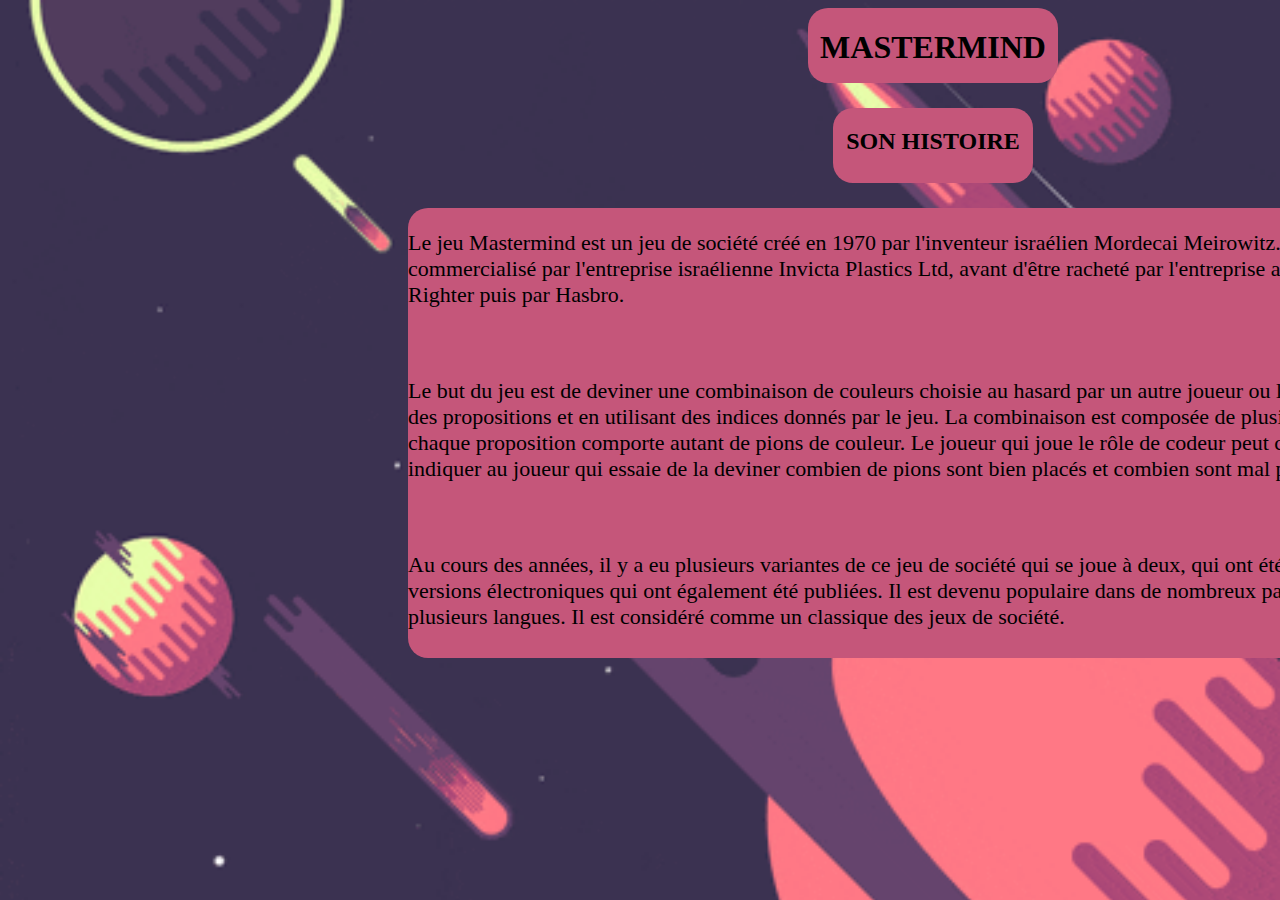
<file: Site/page/HistoireMastermind.html>
<!DOCTYPE html>
<html lang="en">
<head>
    <meta charset="UTF-8">
    <title>Title</title>
    <link rel="stylesheet" type="text/css" href="Dossier CSS/CSS4.css">
</head>
<body>
<div class="histoire">
  <div class="titre">
    <h1>MASTERMIND</h1>
  </div>
  <div class="titre2">
    <h2>SON HISTOIRE</h2>
  </div>
  <div class="SonHistoire">
      <p>Le jeu Mastermind est un jeu de société créé en 1970 par l'inventeur israélien Mordecai Meirowitz. Il a été initialement commercialisé par l'entreprise israélienne Invicta Plastics Ltd, avant d'être racheté par l'entreprise américaine Selchow and Righter puis par Hasbro.</p>
      <br>
      <p>Le but du jeu est de deviner une combinaison de couleurs choisie au hasard par un autre joueur ou le dispositif, en faisant des propositions et en utilisant des indices donnés par le jeu. La combinaison est composée de plusieurs pions de couleur, et chaque proposition comporte autant de pions de couleur. Le joueur qui joue le rôle de codeur peut choisir la combinaison et indiquer au joueur qui essaie de la deviner combien de pions sont bien placés et combien sont mal placés.</p>
      <br>
      <p>Au cours des années, il y a eu plusieurs variantes de ce jeu de société qui se joue à deux, qui ont été créées et il y a eu des versions électroniques qui ont également été publiées. Il est devenu populaire dans de nombreux pays, et a été traduit en plusieurs langues. Il est considéré comme un classique des jeux de société.</p>
  </div>
</div>
</body>
</html>
</file>
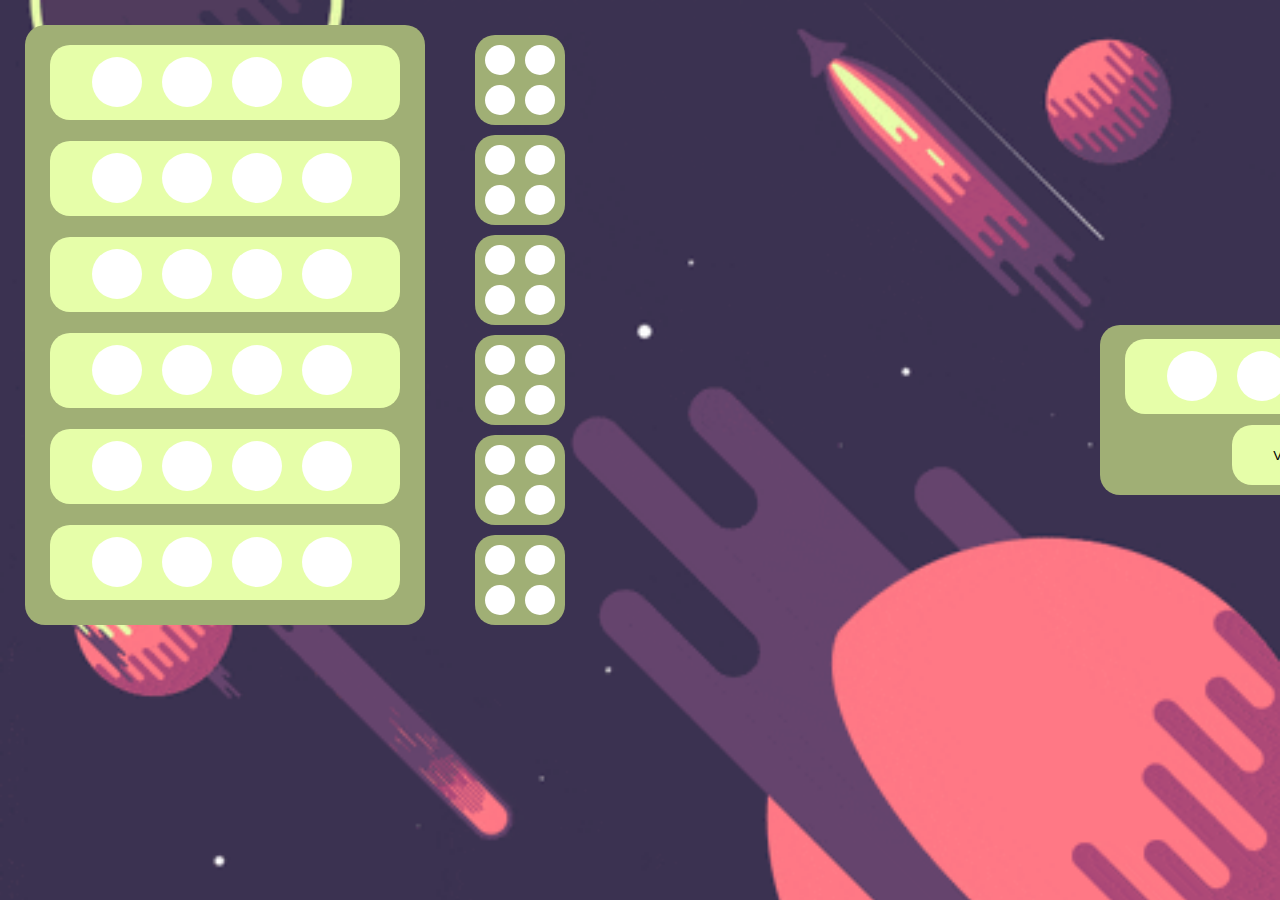
<file: Site/page/Jouer.html>
<!DOCTYPE html>
<html>
<head>
    <title>Mastermind</title>
    <meta charset="UTF-8">
    <meta http-equiv="X-UA-Compatible" content="IE=edge">
    <meta name="viewport" content="width=device-width, initial-scale=1.0">
    <link rel="stylesheet" type="text/css" href="Dossier CSS/CSS3.css">
    <script type="text/javascript" src="Dossier javascript/JeuxMastermind.js" defer>
    </script>
</head>
<body>
    <div class="container">
        <div id="game">
            <a href="Rules.html" ><p>?</p></a>
            <div id="historique" class="historique">
            </div>
            <div class="ValiderCode">
                <div id="groupe-valide" class="Inserer"></div>
                <button id="ButtonValider">Validez</button>
            </div>
            <div class="ChoixCode">
                <div id="groupe-couleurs" class="Code"></div>
                <button id="ButtonStart">Validez</button>
            </div>
        </div>
    </div>
</body>
</html>
</file>
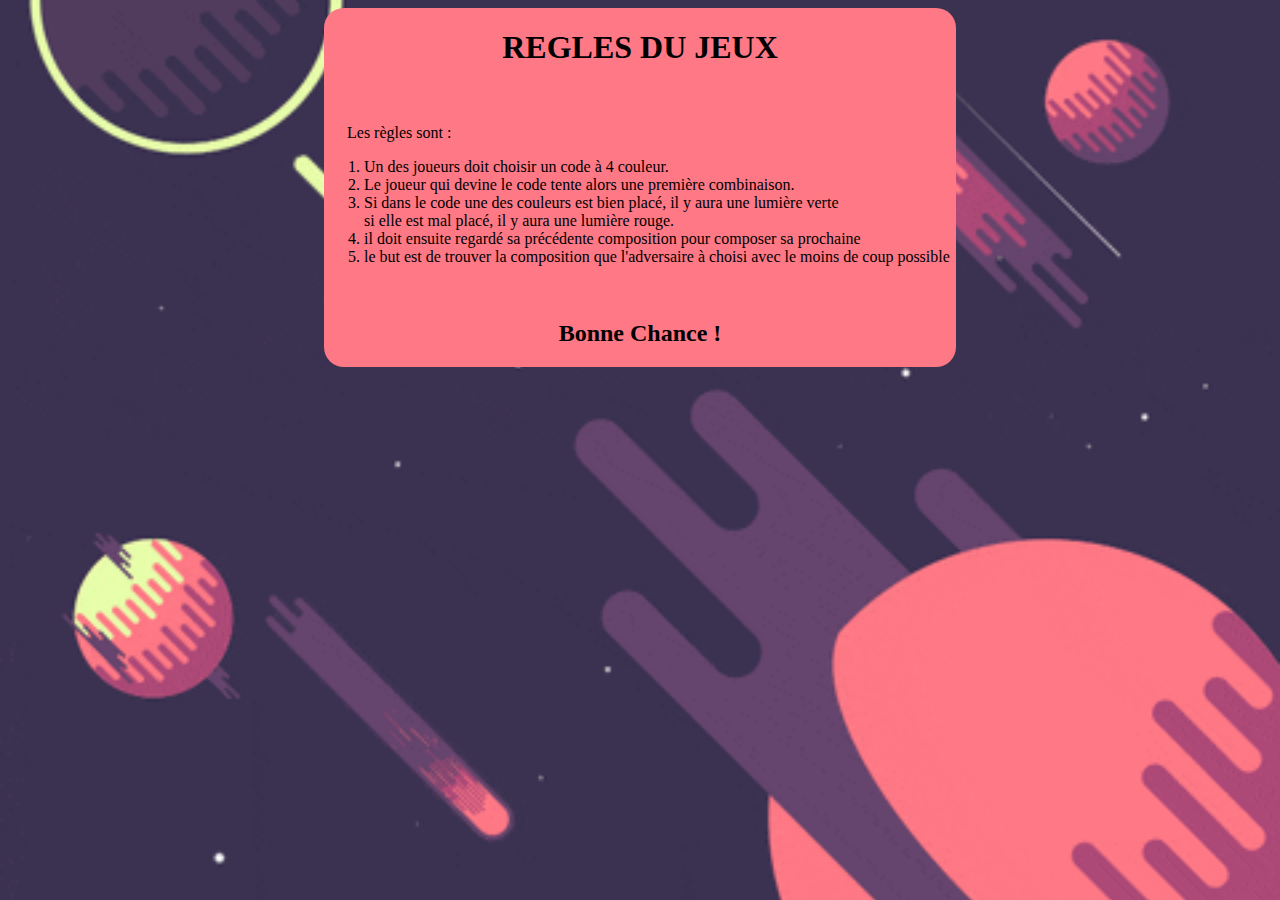
<file: Site/page/Rules.html>
<!DOCTYPE html>
<html lang="fr" xmlns="http://www.w3.org/1999/html">

<head>
    <meta charset="UTF-8" />
    <title>MasterMind</title>
    <link rel = "stylesheet" type= "text/css" href ='Dossier CSS/CSS2.css'/>
</head>


<body>
<div class="rule">
    <h1>REGLES DU JEUX</h1>
    <br>
    <br>
    <div class="titre">
        Les règles sont :
    </div>
    <ol>
        <li>Un des joueurs doit choisir un code à 4 couleur.</li>
        <li>Le joueur qui devine le code tente alors une première combinaison.</li>
        <li>Si dans le code une des couleurs est bien placé, il y aura une lumière verte<br>si elle est mal placé, il y aura une lumière rouge.</li>
        <li>il doit ensuite regardé sa précédente composition pour composer sa prochaine</li>
        <li>le but est de trouver la composition que l'adversaire à choisi avec le moins de coup possible</li>
    </ol>
    <br>
    <h2>Bonne Chance !</h2>
</div>
</body>
</html>
</file>
<file: Site/page/Dossier CSS/CSS4.css>
body {
    background-image: url("../Background/Background.gif");
    background-repeat: no-repeat;
    background-size: cover;
    display: flex;
}
.histoire{
    position: relative;
    margin-left: 800px;
}
.titre{
    background-color: #c5567a;
    width: 250px;
    height: 75px;
    border-radius: 20px;
    position: absolute;
    display: flex;
    justify-content: center;
}

.titre2{
    margin-top: 100px;
    background-color: #c5567a;
    margin-left: 25px;
    width: 200px;
    height: 75px;
    border-radius: 20px;
    position: absolute;
    display: flex;
    justify-content: center;
}

.SonHistoire{
    margin-top: 200px;
    background-color: #c5567a;
    width: 1100px;
    height: 450px;
    font-size: 22px;
    border-radius: 20px;
    position: absolute;
    margin-left: -400px;
}
</file>
<file: Site/page/Dossier CSS/CSS3.css>
*{
    margin: 0;
    padding: 0;
    box-sizing: border-box;

}

body {
    background-image: url("../Background/Background.gif");
    background-repeat: no-repeat;
    background-size: cover;
    display: flex;
}

body::-webkit-scrollbar{
    display: none;
}

.container{
    display: flex;
}

.historique{
    margin-top: 25px;
    background-color: #a0af75;
    margin-left: 25px;
    width: 400px;
    height: 600px;
    border-radius: 20px;
    position: relative;
}

.e1{
    position: absolute;
    margin-top: 5%;
    margin-left: 25px;
    background-color: #e6fea9;
    width: 350px;
    height: 75px;
    border-radius: 20px;
}

.e2{
    position: absolute;
    margin-top: 29%;
    margin-left: 25px;
    background-color: #e6fea9;
    width: 350px;
    height: 75px;
    border-radius: 20px;
}

.e3{
    position: absolute;
    margin-top: 53%;
    margin-left: 25px;
    background-color: #e6fea9;
    width: 350px;
    height: 75px;
    border-radius: 20px;
}

.e4{
    position: absolute;
    margin-top: 77%;
    margin-left: 25px;
    background-color: #e6fea9;
    width: 350px;
    height: 75px;
    border-radius: 20px;
}

.e5{
    position: absolute;
    margin-top: 101%;
    margin-left: 25px;
    background-color: #e6fea9;
    width: 350px;
    height: 75px;
    border-radius: 20px;
}

.e6{
    position: absolute;
    margin-top: 125%;
    margin-left: 25px;
    background-color: #e6fea9;
    width: 350px;
    height: 75px;
    border-radius: 20px;
}

.c1{
    position: absolute;
    background-color: #ffffff;
    width: 50px;
    height: 50px;
    margin-top: 3.5%;
    margin-left: 12%;
    border-radius: 200%;
}

.c2{
    position: absolute;
    background-color: #ffffff;
    width: 50px;
    height: 50px;
    margin-top: 3.5%;
    margin-left: 32%;
    border-radius: 200%;
}

.c3{
    position: absolute;
    background-color: #ffffff;
    width: 50px;
    height: 50px;
    margin-top: 3.5%;
    margin-left: 52%;
    border-radius: 200%;
}

.c4{
    position: absolute;
    background-color: #ffffff;
    width: 50px;
    height: 50px;
    margin-top: 3.5%;
    margin-left: 72%;
    border-radius: 200%;
}

.c5{
    position: absolute;
    background-color: #ffffff;
    width: 50px;
    height: 50px;
    margin-top: 3.5%;
    margin-left: 12%;
    border-radius: 200%;
}

.c6{
    position: absolute;
    background-color: #ffffff;
    width: 50px;
    height: 50px;
    margin-top: 3.5%;
    margin-left: 32%;
    border-radius: 200%;
}

.c7{
    position: absolute;
    background-color: #ffffff;
    width: 50px;
    height: 50px;
    margin-top: 3.5%;
    margin-left: 52%;
    border-radius: 200%;
}

.c8 {
    position: absolute;
    background-color: #ffffff;
    width: 50px;
    height: 50px;
    margin-top: 3.5%;
    margin-left: 72%;
    border-radius: 200%;
}

.c9{
    position: absolute;
    background-color: #ffffff;
    width: 50px;
    height: 50px;
    margin-top: 3.5%;
    margin-left: 12%;
    border-radius: 200%;
}

.c10{
    position: absolute;
    background-color: #ffffff;
    width: 50px;
    height: 50px;
    margin-top: 3.5%;
    margin-left: 32%;
    border-radius: 200%;
}

.c11{
    position: absolute;
    background-color: #ffffff;
    width: 50px;
    height: 50px;
    margin-top: 3.5%;
    margin-left: 52%;
    border-radius: 200%;
}

.c12{
    position: absolute;
    background-color: #ffffff;
    width: 50px;
    height: 50px;
    margin-top: 3.5%;
    margin-left: 72%;
    border-radius: 200%;
}

.c13{
    position: absolute;
    background-color: #ffffff;
    width: 50px;
    height: 50px;
    margin-top: 3.5%;
    margin-left: 12%;
    border-radius: 200%;
}

.c14{
    position: absolute;
    background-color: #ffffff;
    width: 50px;
    height: 50px;
    margin-top: 3.5%;
    margin-left: 32%;
    border-radius: 200%;
}

.c15{
    position: absolute;
    background-color: #ffffff;
    width: 50px;
    height: 50px;
    margin-top: 3.5%;
    margin-left: 52%;
    border-radius: 200%;
}

.c16 {
    position: absolute;
    background-color: #ffffff;
    width: 50px;
    height: 50px;
    margin-top: 3.5%;
    margin-left: 72%;
    border-radius: 200%;
}

.c17{
    position: absolute;
    background-color: #ffffff;
    width: 50px;
    height: 50px;
    margin-top: 3.5%;
    margin-left: 12%;
    border-radius: 200%;
}

.c18{
    position: absolute;
    background-color: #ffffff;
    width: 50px;
    height: 50px;
    margin-top: 3.5%;
    margin-left: 32%;
    border-radius: 200%;
}

.c19{
    position: absolute;
    background-color: #ffffff;
    width: 50px;
    height: 50px;
    margin-top: 3.5%;
    margin-left: 52%;
    border-radius: 200%;
}

.c20{
    position: absolute;
    background-color: #ffffff;
    width: 50px;
    height: 50px;
    margin-top: 3.5%;
    margin-left: 72%;
    border-radius: 200%;
}

.c21{
    position: absolute;
    background-color: #ffffff;
    width: 50px;
    height: 50px;
    margin-top: 3.5%;
    margin-left: 12%;
    border-radius: 200%;
}

.c22{
    position: absolute;
    background-color: #ffffff;
    width: 50px;
    height: 50px;
    margin-top: 3.5%;
    margin-left: 32%;
    border-radius: 200%;
}

.c23{
    position: absolute;
    background-color: #ffffff;
    width: 50px;
    height: 50px;
    margin-top: 3.5%;
    margin-left: 52%;
    border-radius: 200%;
}

.c24 {
    position: absolute;
    background-color: #ffffff;
    width: 50px;
    height: 50px;
    margin-top: 3.5%;
    margin-left: 72%;
    border-radius: 200%;
}

.ValiderCode{
    display: none;
    margin-top: 25px;
    background-color: #a0af75;
    margin-left: 25px;
    width: 400px;
    height: 170px;
    border-radius: 20px;
    position: relative;
}

.Inserer{
    position: absolute;
    margin-top: 2.5%;
    margin-left: 25px;
    background-color: #e6fea9;
    width: 350px;
    height: 75px;
    border-radius: 20px;
}

.c25{
    position: absolute;
    background-color: #ffffff;
    width: 50px;
    height: 50px;
    margin-top: 3.5%;
    margin-left: 12%;
    border-radius: 200%;
}

.c26{
    position: absolute;
    background-color: #ffffff;
    width: 50px;
    height: 50px;
    margin-top: 3.5%;
    margin-left: 32%;
    border-radius: 200%;
}

.c27{
    position: absolute;
    background-color: #ffffff;
    width: 50px;
    height: 50px;
    margin-top: 3.5%;
    margin-left: 52%;
    border-radius: 200%;
}

.c28 {
    position: absolute;
    background-color: #ffffff;
    width: 50px;
    height: 50px;
    margin-top: 3.5%;
    margin-left: 72%;
    border-radius: 200%;
}

.s1{
    background-color: #a0af75;
    margin-left: 450px;
    margin-top: 10px;
    width: 90px;
    height: 90px;
    border-radius: 20px;
    position: absolute;
}

.s2{
    background-color: #a0af75;
    margin-left: 450px;
    margin-top: 110px;
    width: 90px;
    height: 90px;
    border-radius: 20px;
    position: absolute;
}

.s3{
    background-color: #a0af75;
    margin-left: 450px;
    margin-top: 210px;
    width: 90px;
    height: 90px;
    border-radius: 20px;
    position: absolute;
}

.s4{
    background-color: #a0af75;
    margin-left: 450px;
    margin-top: 310px;
    width: 90px;
    height: 90px;
    border-radius: 20px;
    position: absolute;
}

.s5{
    background-color: #a0af75;
    margin-left: 450px;
    margin-top: 410px;
    width: 90px;
    height: 90px;
    border-radius: 20px;
    position: absolute;
}

.s6{
    background-color: #a0af75;
    margin-left: 450px;
    margin-top: 510px;
    width: 90px;
    height: 90px;
    border-radius: 20px;
    position: absolute;
}

.po1{
    margin-left: 10px;
    margin-top: 10px;
    background-color: #ffffff;
    width: 30px;
    height: 30px;
    border-radius: 100%;
    position: absolute;
}

.po2{
    margin-left: 50px;
    margin-top: 10px;
    background-color: #ffffff;
    width: 30px;
    height: 30px;
    border-radius: 100%;
    position: absolute;
}

.po3{
    margin-left: 10px;
    margin-top: 50px;
    background-color: #ffffff;
    width: 30px;
    height: 30px;
    border-radius: 100%;
    position: absolute;
}

.po4{
    margin-left: 50px;
    margin-top: 50px;
    background-color: #ffffff;
    width: 30px;
    height: 30px;
    border-radius: 100%;
    position: absolute;
}

.po5{
    margin-left: 10px;
    margin-top: 10px;
    background-color: #ffffff;
    width: 30px;
    height: 30px;
    border-radius: 100%;
    position: absolute;
}

.po6{
    margin-left: 50px;
    margin-top: 10px;
    background-color: #ffffff;
    width: 30px;
    height: 30px;
    border-radius: 100%;
    position: absolute;
}

.po7{
    margin-left: 10px;
    margin-top: 50px;
    background-color: #ffffff;
    width: 30px;
    height: 30px;
    border-radius: 100%;
    position: absolute;
}

.po8{
    margin-left: 50px;
    margin-top: 50px;
    background-color: #ffffff;
    width: 30px;
    height: 30px;
    border-radius: 100%;
    position: absolute;
}

.po9{
    margin-left: 10px;
    margin-top: 10px;
    background-color: #ffffff;
    width: 30px;
    height: 30px;
    border-radius: 100%;
    position: absolute;
}

.po10{
    margin-left: 50px;
    margin-top: 10px;
    background-color: #ffffff;
    width: 30px;
    height: 30px;
    border-radius: 100%;
    position: absolute;
}

.po11{
    margin-left: 10px;
    margin-top: 50px;
    background-color: #ffffff;
    width: 30px;
    height: 30px;
    border-radius: 100%;
    position: absolute;
}

.po12{
    margin-left: 50px;
    margin-top: 50px;
    background-color: #ffffff;
    width: 30px;
    height: 30px;
    border-radius: 100%;
    position: absolute;
}

.po13{
    margin-left: 10px;
    margin-top: 10px;
    background-color: #ffffff;
    width: 30px;
    height: 30px;
    border-radius: 100%;
    position: absolute;
}

.po14{
    margin-left: 50px;
    margin-top: 10px;
    background-color: #ffffff;
    width: 30px;
    height: 30px;
    border-radius: 100%;
    position: absolute;
}

.po15{
    margin-left: 10px;
    margin-top: 50px;
    background-color: #ffffff;
    width: 30px;
    height: 30px;
    border-radius: 100%;
    position: absolute;
}

.po16{
    margin-left: 50px;
    margin-top: 50px;
    background-color: #ffffff;
    width: 30px;
    height: 30px;
    border-radius: 100%;
    position: absolute;
}

.po17{
    margin-left: 10px;
    margin-top: 10px;
    background-color: #ffffff;
    width: 30px;
    height: 30px;
    border-radius: 100%;
    position: absolute;
}

.po18{
    margin-left: 50px;
    margin-top: 10px;
    background-color: #ffffff;
    width: 30px;
    height: 30px;
    border-radius: 100%;
    position: absolute;
}

.po19{
    margin-left: 10px;
    margin-top: 50px;
    background-color: #ffffff;
    width: 30px;
    height: 30px;
    border-radius: 100%;
    position: absolute;
}

.po20{
    margin-left: 50px;
    margin-top: 50px;
    background-color: #ffffff;
    width: 30px;
    height: 30px;
    border-radius: 100%;
    position: absolute;
}

.po21{
    margin-left: 10px;
    margin-top: 10px;
    background-color: #ffffff;
    width: 30px;
    height: 30px;
    border-radius: 100%;
    position: absolute;
}

.po22{
    margin-left: 50px;
    margin-top: 10px;
    background-color: #ffffff;
    width: 30px;
    height: 30px;
    border-radius: 100%;
    position: absolute;
}

.po23{
    margin-left: 10px;
    margin-top: 50px;
    background-color: #ffffff;
    width: 30px;
    height: 30px;
    border-radius: 100%;
    position: absolute;
}

.po24{
    margin-left: 50px;
    margin-top: 50px;
    background-color: #ffffff;
    width: 30px;
    height: 30px;
    border-radius: 100%;
    position: absolute;
}

.ChoixCode{
    margin-top: -300px;
    background-color: #a0af75;
    margin-left: 1100px;
    width: 400px;
    height: 170px;
    border-radius: 20px;
    position: relative;
    text-decoration: none;
}



.Code{
    position: absolute;
    margin-top: 3.5%;
    margin-left: 25px;
    background-color: #e6fea9;
    width: 350px;
    height: 75px;
    border-radius: 20px;
}

.c29{
    margin-left: 12%;
}

.c30{
    margin-left: 32%;
}

.c31{
    margin-left: 52%;
}

.c32 {
    margin-left: 72%;
}

.ChoisirCode {
    position: absolute;
    background-color: #ffffff;
    width: 50px;
    height: 50px;
    margin-top: 3.5%;
    border-radius: 200%;

}

p1{
    margin-top: 87px;
    margin-left: 125px;
    border-radius: 20px;
    padding: 20px 20px;
    font-size: 20px;
}

p1:hover{
    transform: scale(1.1,1.1);
    transition: transform 0.5s;
    background-color: #f9ffa9;
}

p2{
    margin-top: 95px;
    margin-left: 145px;
    border-radius: 20px;
    padding: 20px 20px;
    font-size: 20px;
}

p2:hover{
    transform: scale(1.1,1.1);
    transition: transform 0.5s;
    background-color: #f9ffa9;
}

a p{
    text-decoration: none;
    width: 35px;
    height: 35px;
    margin-left: 1840px;
    border-radius: 100%;
    font-size: 30px;
    justify-content: center;
    display: flex;
    margin-top: 5px;
}

p{
    position: absolute;
    background-color: #e6fea9;
    color: black;
    box-shadow: black;
}

.ValiderCode button{
    margin-top: 25%;
    margin-left: 33%;
    background-color: #e6fea9;
    border-radius: 20px;
    height: 60px;
    width: 125px;
    border-style: none;
}

.ChoixCode button{
    margin-top: 25%;
    margin-left: 33%;
    background-color: #e6fea9;
    border-radius: 20px;
    height: 60px;
    width: 125px;
    border-style: none;
}

.ValiderCode button:hover{
    transform: scale(1.1,1.1);
    transition: transform 0.5s;
    background-color: #f9ffa9;
}

.ChoixCode button:hover{
    transform: scale(1.1,1.1);
    transition: transform 0.5s;
    background-color: #f9ffa9;
}
</file>
<file: Site/page/Dossier CSS/CSS2.css>
body{
    background-image: url("../Background/Background.gif");
    background-repeat: no-repeat;
    background-size: cover;
    display: flex;
    justify-content: center;
}


.rule{
    background-color: #ff7885;
    border-radius: 20px;
    width: 50%;
    text-align: center;
}

ol  {
    text-align: left;
}

.titre{
    text-align: left;
    margin-left: 23px;
}
</file>
